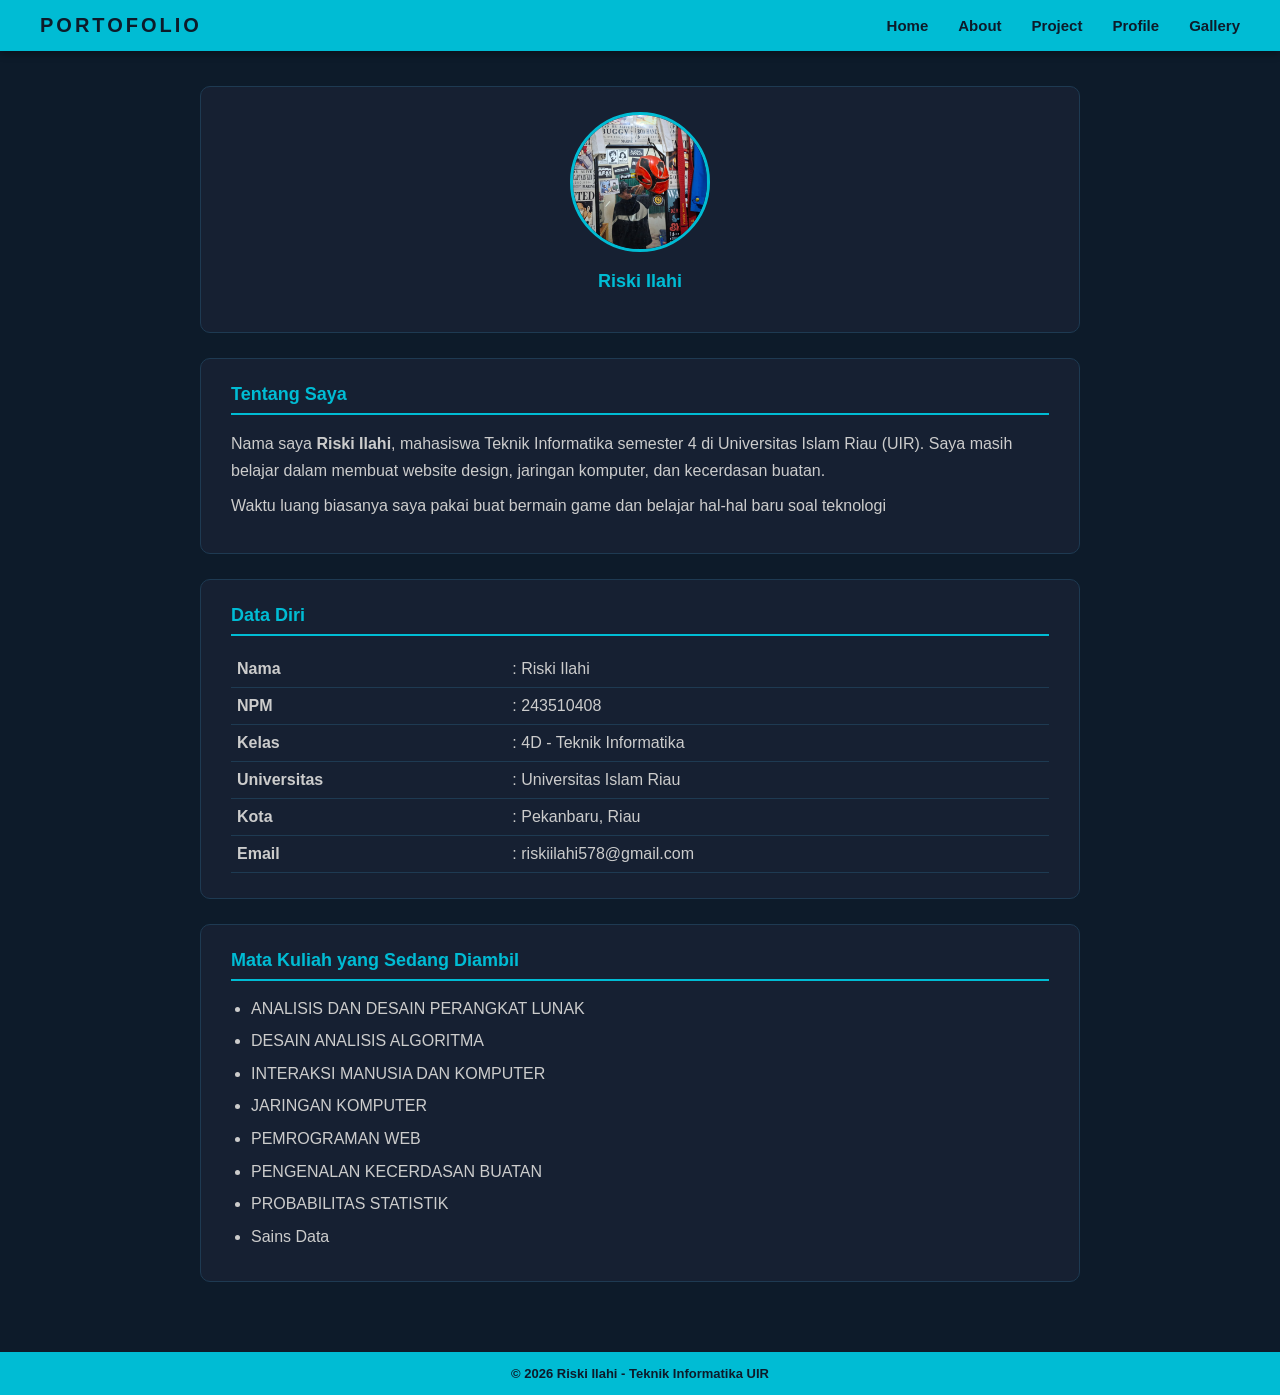
<file: about.html>
<!DOCTYPE html>
<html lang="id">
<head>
    <meta charset="UTF-8">
    <meta name="viewport" content="width=device-width, initial-scale=1.0">
    <title>About - Riski Ilahi</title>
    <link rel="stylesheet" href="style.css">
</head>

<body>

    <header>
        <h1>PORTOFOLIO</h1>
        <ul>
            <li><a href="portofolio.html">Home</a></li>
            <li><a href="about.html">About</a></li>
            <li><a href="project.html">Project</a></li>
            <li><a href="profile.html">Profile</a></li>
            <li><a href="gallery.html">Gallery</a></li>
        </ul>
    </header>

    <main>

        <div class="section" style="text-align:center;">
            <img src="WhatsApp Image 2026-06-01 at 13.34.08.jpeg" alt="Foto Riski Ilahi" class="foto-profil">
            <h2 style="margin-top:15px; border:none; padding:0; color:#00bcd4;">Riski Ilahi</h2>
        </div>

        <div class="section">
            <h2>Tentang Saya</h2>
            <p>
                Nama saya <b>Riski Ilahi</b>, mahasiswa Teknik Informatika semester 4 di Universitas Islam Riau (UIR).
                Saya masih belajar dalam membuat website design, jaringan komputer, dan kecerdasan buatan.
            </p>
            <p>
                Waktu luang biasanya saya pakai buat bermain game dan belajar hal-hal baru soal teknologi 
            </p>
        </div>

        <div class="section">
            <h2>Data Diri</h2>
            <table class="tabel-info">
                <tr>
                    <td><b>Nama</b></td>
                    <td>: Riski Ilahi</td>
                </tr>
                <tr>
                    <td><b>NPM</b></td>
                    <td>: 243510408</td>
                </tr>
                <tr>
                    <td><b>Kelas</b></td>
                    <td>: 4D - Teknik Informatika</td>
                </tr>
                <tr>
                    <td><b>Universitas</b></td>
                    <td>: Universitas Islam Riau</td>
                </tr>
                <tr>
                    <td><b>Kota</b></td>
                    <td>: Pekanbaru, Riau</td>
                </tr>
                <tr>
                    <td><b>Email</b></td>
                    <td>: riskiilahi578@gmail.com</td>
                </tr>
            </table>
        </div>

        <div class="section">
            <h2>Mata Kuliah yang Sedang Diambil</h2>
            <ul>
                <li>ANALISIS DAN DESAIN PERANGKAT LUNAK</li>
                <li>DESAIN ANALISIS ALGORITMA</li>
                <li>INTERAKSI MANUSIA DAN KOMPUTER</li>
                <li>JARINGAN KOMPUTER</li>
                <li>PEMROGRAMAN WEB</li>
                <li>PENGENALAN KECERDASAN BUATAN</li>
                <li>PROBABILITAS STATISTIK</li>
                <li>Sains Data</li>
            </ul>
        </div>

    </main>

    <footer>
        <p>&copy; 2026 Riski Ilahi - Teknik Informatika UIR</p>
    </footer>

</body>
</html>
</file>
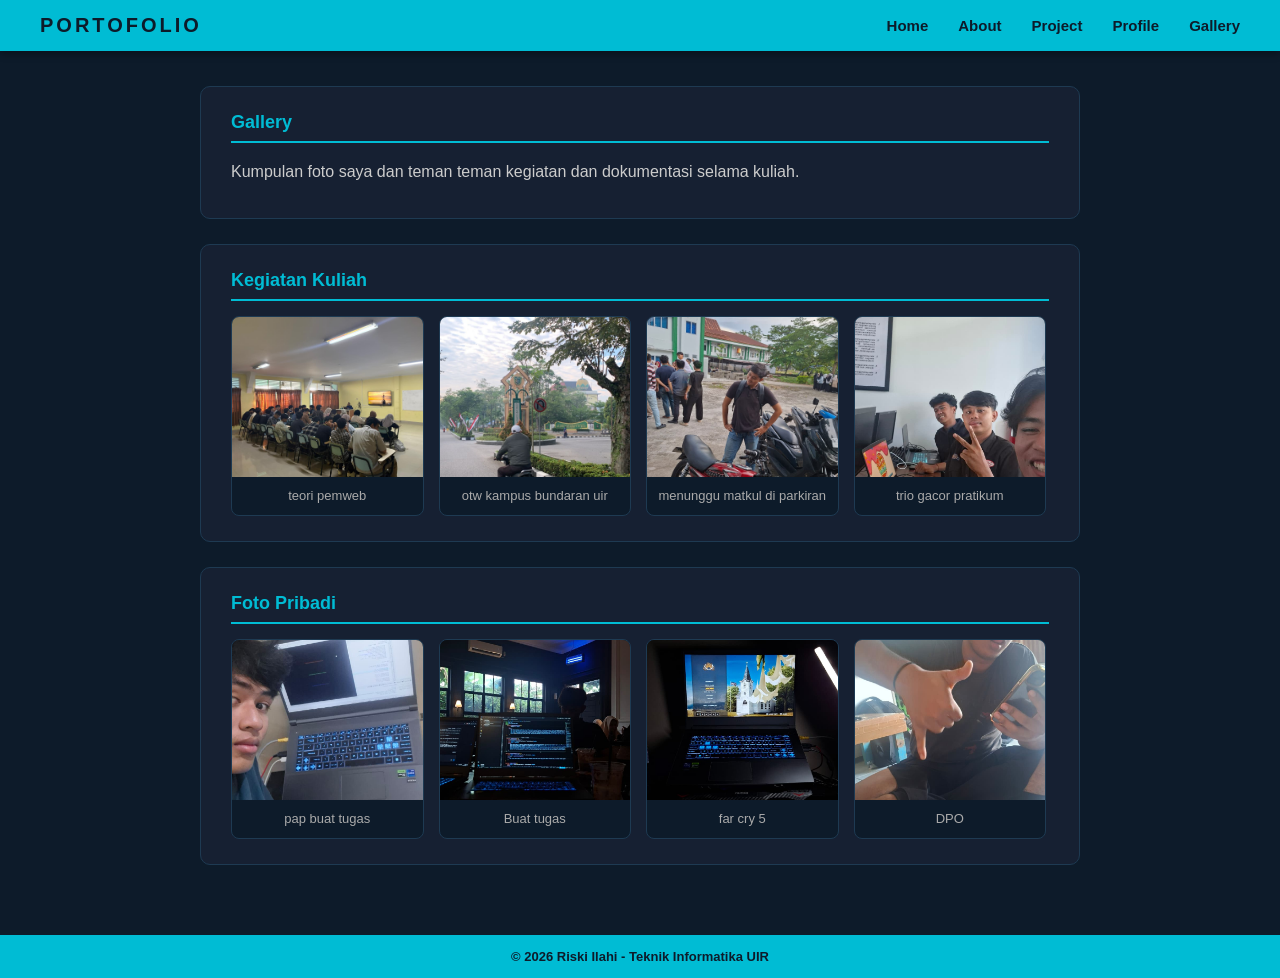
<file: gallery.html>
<!DOCTYPE html>
<html lang="id">
<head>
    <meta charset="UTF-8">
    <meta name="viewport" content="width=device-width, initial-scale=1.0">
    <title>Gallery - Riski Ilahi</title>
    <link rel="stylesheet" href="style.css">
</head>

<body>

    <header>
        <h1>PORTOFOLIO</h1>
        <ul>
            <li><a href="portofolio.html">Home</a></li>
            <li><a href="about.html">About</a></li>
            <li><a href="project.html">Project</a></li>
            <li><a href="profile.html">Profile</a></li>
            <li><a href="gallery.html">Gallery</a></li>
        </ul>
    </header>

    <main>

        <div class="section">
            <h2>Gallery</h2>
            <p>Kumpulan foto saya dan teman teman  kegiatan dan dokumentasi selama kuliah.</p>
        </div>


        <div class="section">
            <h2>Kegiatan Kuliah</h2>
            <div class="gallery-grid">

                <div class="gallery-card">
                    <img src="foto1.jpeg" alt="Kegiatan 1">
                    <p>teori pemweb</p>
                </div>

                <div class="gallery-card">
                    <img src="foto2.jpeg" alt="Kegiatan 2">
                    <p>otw kampus bundaran uir</p>
                </div>

                <div class="gallery-card">
                    <img src="foto 3.jpeg" alt="Kegiatan 3">
                    <p>menunggu matkul di parkiran</p>
                </div>

                <div class="gallery-card">
                    <img src="foto4.jpeg" alt="Kegiatan 4">
                    <p>trio gacor pratikum</p>
                </div>

            </div>
        </div>


        <div class="section">
            <h2>Foto Pribadi</h2>
            <div class="gallery-grid">

                <div class="gallery-card">
                    <img src="foto 5.jpeg" alt="Foto Riski">
                    <p>pap buat tugas</p>
                </div>

                <div class="gallery-card">
                    <img src="foto 6.jpeg" alt="Foto 2">
                    <p>Buat tugas</p>
                </div>

                <div class="gallery-card">
                    <img src="foto 7.jpeg" alt="Foto 3">
                    <p>far cry 5</p>
                </div>

                <div class="gallery-card">
                    <img src="foto8.jpeg" alt="Foto 4">
                    <p>DPO</p>
                </div>

            </div>
        </div>

    </main>

    <footer>
        <p>&copy; 2026 Riski Ilahi - Teknik Informatika UIR</p>
    </footer>

</body>
</html>
</file>
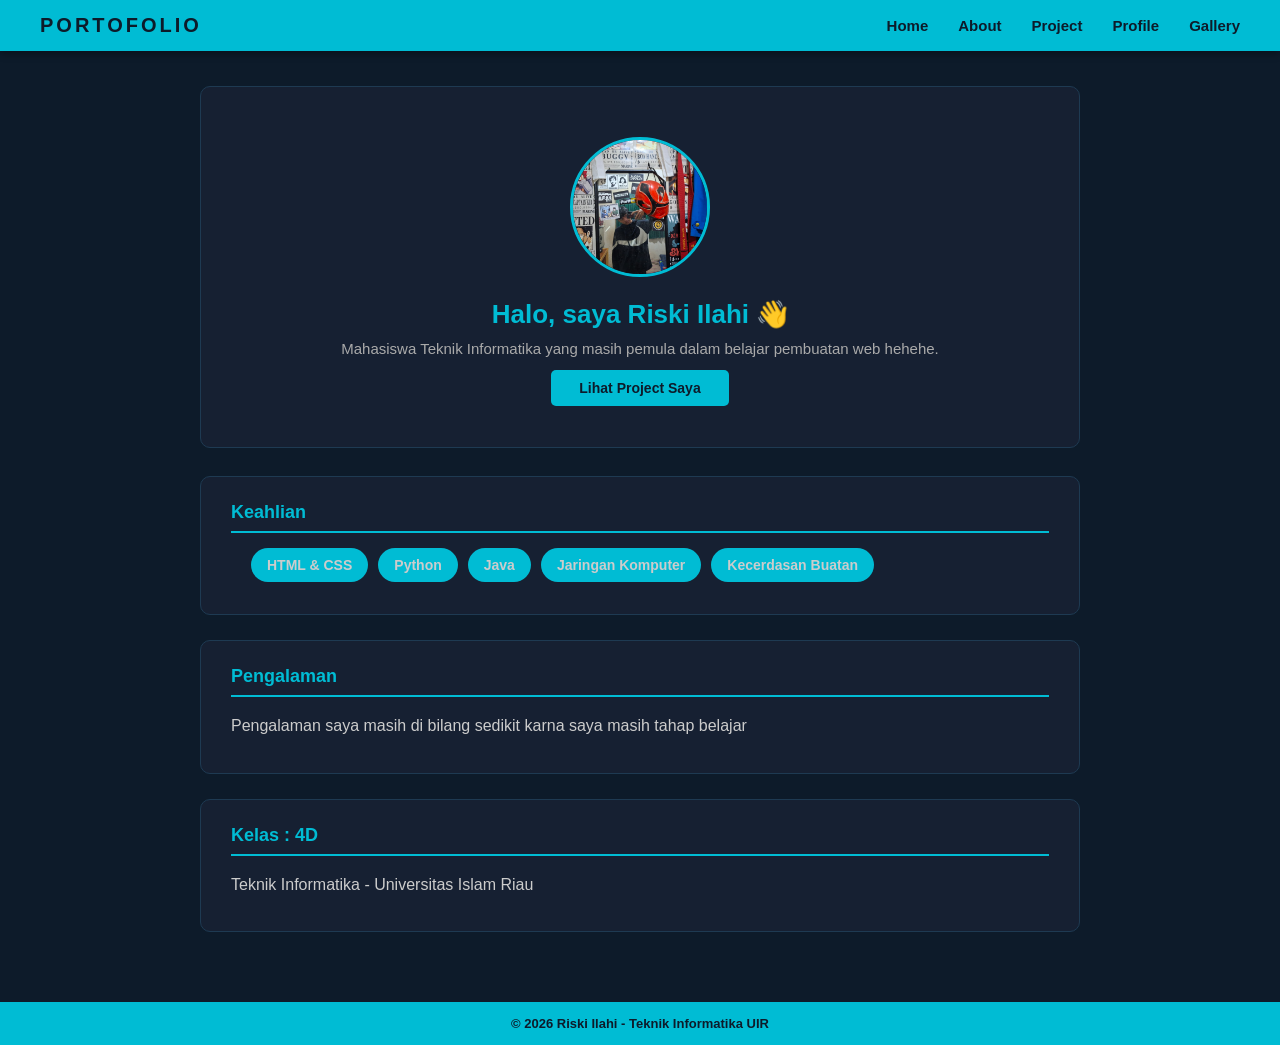
<file: portofolio.html>
<!DOCTYPE html>
<html lang="id">
<head>
    <meta charset="UTF-8">
    <meta name="viewport" content="width=device-width, initial-scale=1.0">
    <title>Portofolio - Riski Ilahi </title>
    <link rel="stylesheet" href="style.css">
</head>

<body>

    <header>
        <h1>PORTOFOLIO</h1>
        <ul>
            <li><a href="portofolio.html">Home</a></li>
            <li><a href="about.html">About</a></li>
            <li><a href="project.html">Project</a></li>
            <li><a href="profile.html">Profile</a></li>
            <li><a href="gallery.html">Gallery</a></li>
        </ul>
    </header>

    <main>

        <div class="hero">
            <img src="WhatsApp Image 2026-06-01 at 13.34.08.jpeg" alt="Foto Riski Ilahi" class="foto-profil">
            <h1>Halo, saya <b>Riski Ilahi</b> 👋</h1>
            <p>Mahasiswa Teknik Informatika yang masih pemula dalam belajar pembuatan web hehehe.</p>
            <a href="project.html" class="btn">Lihat Project Saya</a>
        </div>

        <div class="section">
            <h2>Keahlian</h2>
            <ul class="keahlian-list">
                <li>HTML & CSS</li>
                <li>Python</li>
                <li>Java</li>
                <li>Jaringan Komputer</li>
                <li>Kecerdasan Buatan</li>
            </ul>
        </div>

        <div class="section">
            <h2>Pengalaman</h2>
            <p> Pengalaman saya masih di bilang sedikit karna saya masih tahap belajar </p>
            
        </div>

        <div class="section">
            <h2>Kelas : 4D</h2>
            
            <p>Teknik Informatika - Universitas Islam Riau</p>
        </div>

    </main>

    <footer>
        <p>&copy; 2026 Riski Ilahi - Teknik Informatika UIR</p>
    </footer>


</body>
</html>
</file>
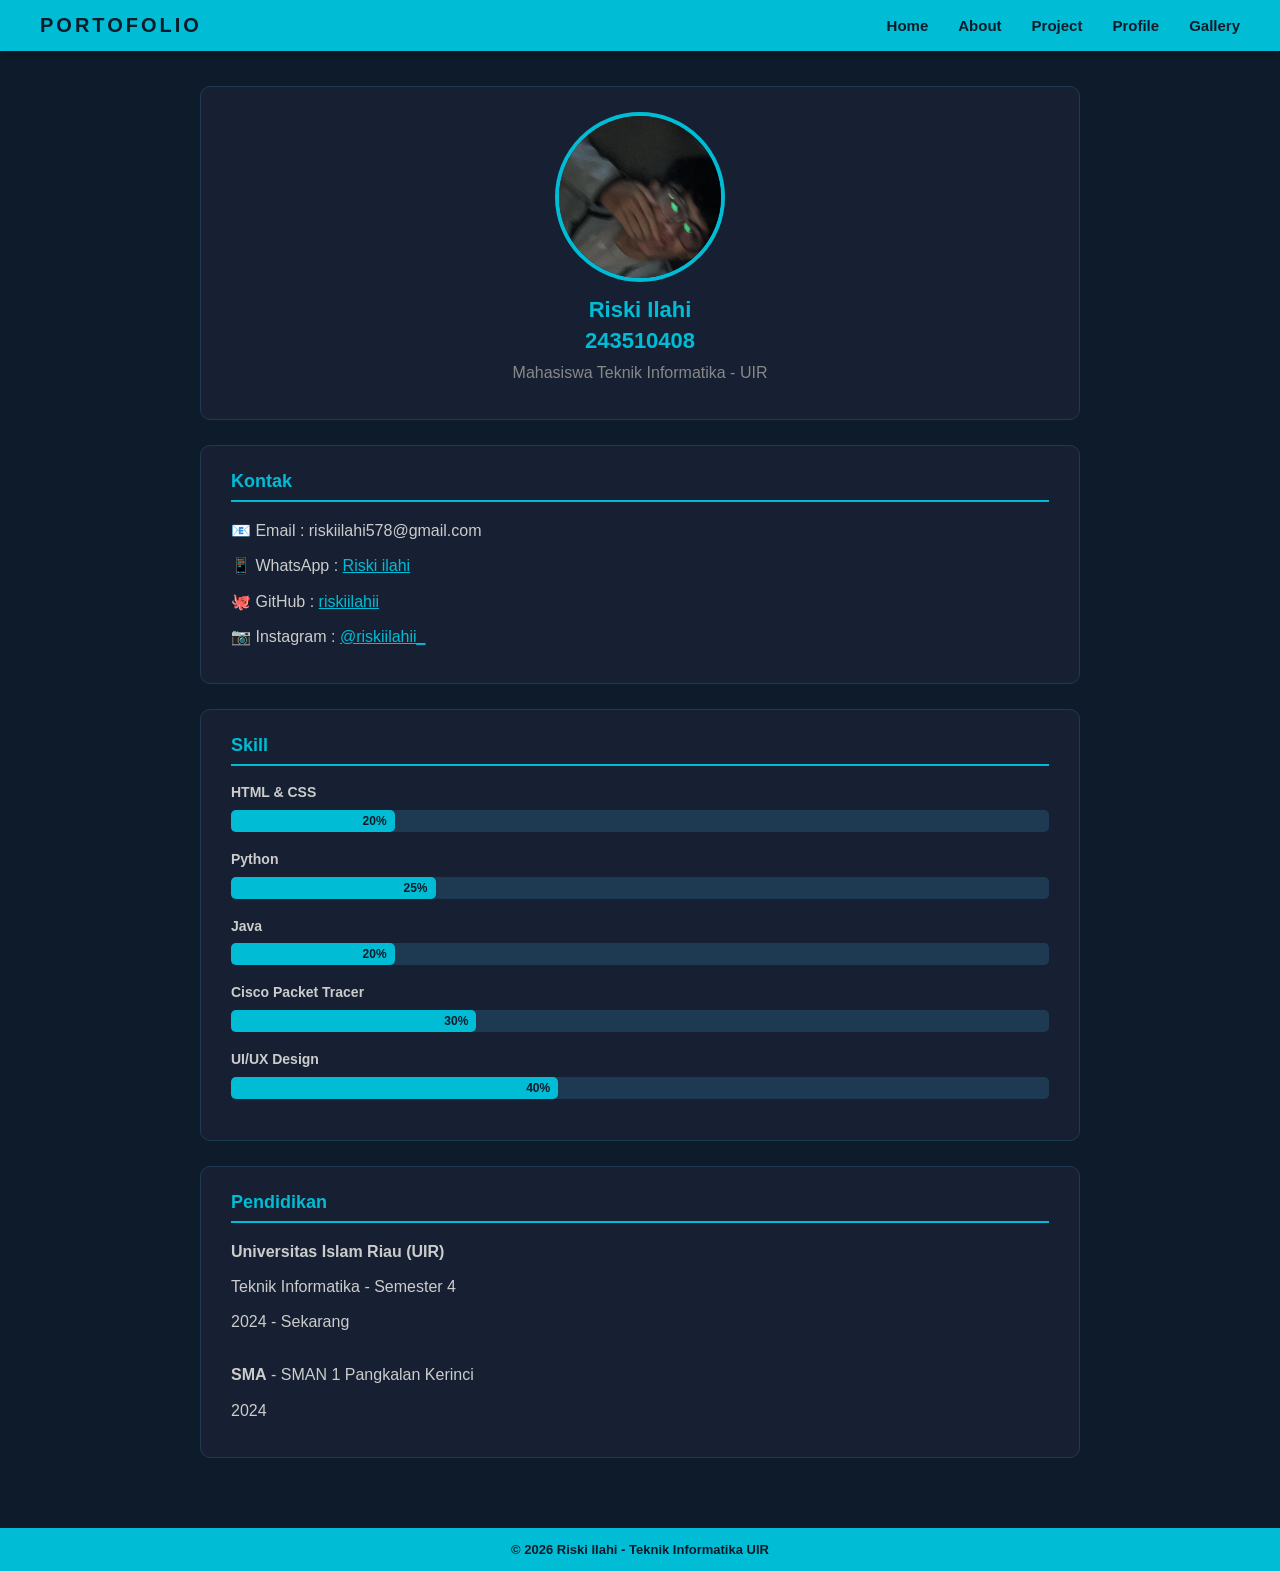
<file: profile.html>
<!DOCTYPE html>
<html lang="id">
<head>
    <meta charset="UTF-8">
    <meta name="viewport" content="width=device-width, initial-scale=1.0">
    <title>Profile - Riski Ilahi</title>
    <link rel="stylesheet" href="style.css">
</head>

<body>

    <header>
        <h1>PORTOFOLIO</h1>
        <ul>
            <li><a href="portofolio.html">Home</a></li>
            <li><a href="about.html">About</a></li>
            <li><a href="project.html">Project</a></li>
            <li><a href="profile.html">Profile</a></li>
            <li><a href="gallery.html">Gallery</a></li>
        </ul>
    </header>

    <main>

        <div class="section profil-atas">
            <img src="foto profil.jpeg" alt="Foto Riski Ilahi" class="foto-profil-besar">
            <h2><b>Riski Ilahi</b></h2>
            <h2><b>243510408</b></h2>
            <p>Mahasiswa Teknik Informatika - UIR</p>
        </div>

        <div class="section">
            <h2>Kontak</h2>
            <p>📧 Email : riskiilahi578@gmail.com</p>
            <p>📱 WhatsApp : <a href="https://wa.me/6282363294341" target="_blank" style="color:#00bcd4;">Riski ilahi</a></p>
            <p>🐙 GitHub : <a href="https://github.com/DAYRIStzy" target="_blank" style="color:#00bcd4;">riskiilahii</a></p>
            <p>📷 Instagram : <a href="https://www.instagram.com/riskiiilahii_?igsh=MXYweTV5OGRzbHc2dA==" target="_blank" style="color:#00bcd4;">@riskiilahii_</a></p>
        </div>

        <div class="section">
            <h2>Skill</h2>
            <div class="skill-bar">
                <p>HTML & CSS</p>
                <div class="bar"><div class="fill" style="width: 20%;">20%</div></div>
            </div>
            <div class="skill-bar">
                <p>Python</p>
                <div class="bar"><div class="fill" style="width: 25%;">25%</div></div>
            </div>
            <div class="skill-bar">
                <p>Java</p>
                <div class="bar"><div class="fill" style="width: 20%;">20%</div></div>
            </div>
            <div class="skill-bar">
                <p>Cisco Packet Tracer</p>
                <div class="bar"><div class="fill" style="width: 30%;">30%</div></div>
            </div>
            <div class="skill-bar">
                <p>UI/UX Design</p>
                <div class="bar"><div class="fill" style="width: 40%;">40%</div></div>
            </div>
        </div>

        <div class="section">
            <h2>Pendidikan</h2>
            <p><b>Universitas Islam Riau (UIR)</b></p>
            <p>Teknik Informatika - Semester 4</p>
            <p>2024 - Sekarang</p>
            <br>
            <p><b>SMA</b> - SMAN 1 Pangkalan Kerinci</p>
            <p>2024</p>
        </div>

    </main>

    <footer>
        <p>&copy; 2026 Riski Ilahi - Teknik Informatika UIR</p>
    </footer>

</body>
</html>
</file>
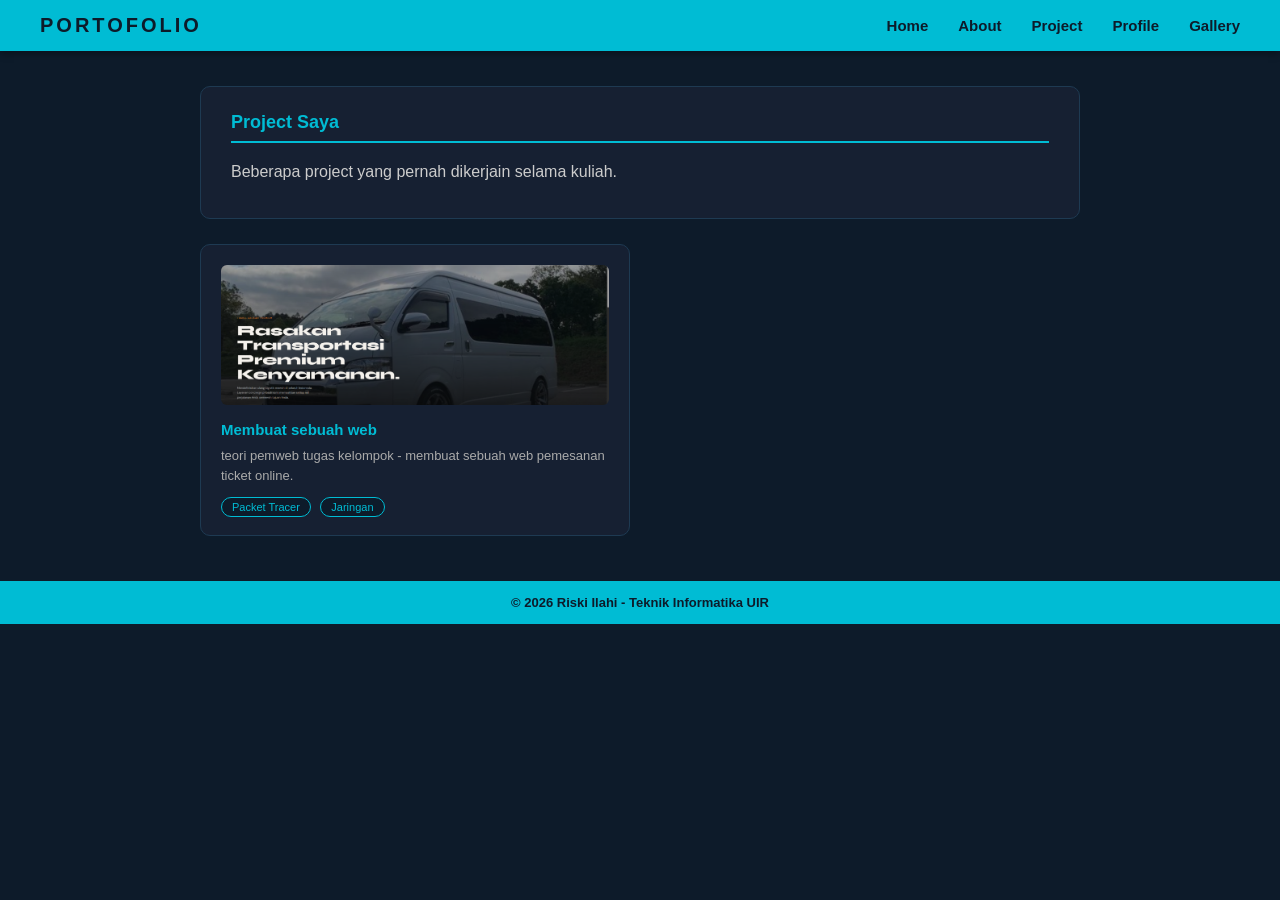
<file: project.html>
<!DOCTYPE html>
<html lang="id">
<head>
    <meta charset="UTF-8">
    <meta name="viewport" content="width=device-width, initial-scale=1.0">
    <title>Project - Riski Ilahi</title>
    <link rel="stylesheet" href="style.css">
</head>

<body>

    <header>
        <h1>PORTOFOLIO</h1>
        <ul>
            <li><a href="portofolio.html">Home</a></li>
            <li><a href="about.html">About</a></li>
            <li><a href="project.html">Project</a></li>
            <li><a href="profile.html">Profile</a></li>
            <li><a href="gallery.html">Gallery</a></li>

        </ul>
    </header>

    <main>

        <div class="section">
            <h2>Project Saya</h2>
            <p>Beberapa project yang pernah dikerjain selama kuliah.</p>
        </div>

        <div class="project-grid">

            <div class="project-card">
                <img src="Screenshot 2026-05-29 200435.png" alt="Screenshot 2026-05-29 200435.png" class="project-img">
                <h3>Membuat sebuah web</h3>
                <p>teori pemweb tugas kelompok - membuat sebuah web pemesanan ticket online.</p>
                <span class="tag">Packet Tracer</span>
                <span class="tag">Jaringan</span>
            </div>
















            
        </div>

    </main>

    <footer>
        <p>&copy; 2026 Riski Ilahi - Teknik Informatika UIR</p>
    </footer>

</body>
</html>
</file>
<file: style.css>
* {
    margin: 0;
    padding: 0;
    box-sizing: border-box;
}

body {
    font-family: Arial, sans-serif;
    background-color: #0d1b2a;
    color: #e0e0e0;
    min-height: 100vh;
}

/*  HEADER  */

header {
    background-color: #00bcd4;
    color: #0d1b2a;
    padding: 14px 40px;
    display: flex;
    justify-content: space-between;
    align-items: center;
    position: sticky;
    top: 0;
    z-index: 100;
    box-shadow: 0 2px 8px rgba(0,0,0,0.4);
}

header h1 {
    font-size: 20px;
    font-weight: 900;
    letter-spacing: 3px;
    color: #0d1b2a;
}

header ul {
    list-style: none;
    display: flex;
    gap: 30px;
}

header ul li a {
    color: #0d1b2a;
    text-decoration: none;
    font-size: 15px;
    font-weight: bold;
}

header ul li a:hover {
    color: white;
}

/*  MAIN  */

main {
    padding: 35px 40px;
    max-width: 960px;
    margin: 0 auto;
}

/*  HERO  */

.hero {
    text-align: center;
    background-color: #162032;
    padding: 50px 20px;
    border-radius: 10px;
    margin-bottom: 28px;
    border: 1px solid #1e3a52;
}

.hero h1 {
    font-size: 26px;
    margin: 18px 0 10px;
    color: #00bcd4;
}

.hero p {
    font-size: 15px;
    color: #aaa;
    margin-bottom: 22px;
}

.btn {
    background-color: #00bcd4;
    color: #0d1b2a;
    padding: 10px 28px;
    border-radius: 5px;
    text-decoration: none;
    font-size: 14px;
    font-weight: bold;
}

.btn:hover {
    background-color: #0097a7;
    color: white;
}

/* FOTO PROFIL  */

.foto-profil {
    width: 140px;
    height: 140px;
    border-radius: 50%;
    object-fit: cover;
    border: 3px solid #00bcd4;
}

.foto-profil-besar {
    width: 170px;
    height: 170px;
    border-radius: 50%;
    object-fit: cover;
    border: 4px solid #00bcd4;
    display: block;
    margin: 0 auto 15px;
}

/* SECTION  */

.section {
    background-color: #162032;
    padding: 25px 30px;
    border-radius: 10px;
    margin-bottom: 25px;
    border: 1px solid #1e3a52;
}

.section h2 {
    font-size: 18px;
    margin-bottom: 15px;
    color: #00bcd4;
    border-bottom: 2px solid #00bcd4;
    padding-bottom: 8px;
}

.section p {
    margin-bottom: 8px;
    line-height: 1.7;
    color: #ccc;
}

.section ul {
    padding-left: 20px;
}

.section ul li {
    margin-bottom: 7px;
    line-height: 1.6;
    color: #ccc;
}

/*  TABEL INFO  */

.tabel-info {
    width: 100%;
    border-collapse: collapse;
}

.tabel-info tr td {
    padding: 9px 6px;
    border-bottom: 1px solid #1e3a52;
    color: #ccc;
}

/* KEAHLIAN LIST  */

.keahlian-list {
    display: flex;
    flex-wrap: wrap;
    gap: 10px;
    list-style: none;
    padding: 0;
}

.keahlian-list li {
    background-color: #00bcd4;
    color: #0d1b2a;
    padding: 6px 16px;
    border-radius: 20px;
    font-size: 14px;
    font-weight: bold;
}

/*  PROJECT GRID  */

.project-grid {
    display: flex;
    flex-wrap: wrap;
    gap: 20px;
}

.project-card {
    background-color: #162032;
    border-radius: 10px;
    padding: 20px;
    width: calc(50% - 10px);
    border: 1px solid #1e3a52;
}

.project-img {
    width: 100%;
    height: 140px;
    object-fit: cover;
    border-radius: 6px;
    margin-bottom: 12px;
    background-color: #1e3a52;
}

.project-card h3 {
    font-size: 15px;
    margin-bottom: 8px;
    color: #00bcd4;
}

.project-card p {
    font-size: 13px;
    color: #aaa;
    margin-bottom: 12px;
    line-height: 1.5;
}

.tag {
    background-color: #0d1b2a;
    color: #00bcd4;
    border: 1px solid #00bcd4;
    font-size: 11px;
    padding: 3px 10px;
    border-radius: 12px;
    margin-right: 5px;
}

/*  PROFIL ATAS */

.profil-atas {
    text-align: center;
}

.profil-atas h2 {
    border: none !important;
    font-size: 22px;
    color: #00bcd4;
    margin-bottom: 5px !important;
    padding-bottom: 0 !important;
}

.profil-atas p {
    color: #888;
}

/* SKILL BAR */

.skill-bar {
    margin-bottom: 16px;
}

.skill-bar p {
    margin-bottom: 5px;
    font-size: 14px;
    font-weight: bold;
    color: #ccc;
}

.bar {
    background-color: #1e3a52;
    border-radius: 5px;
    height: 22px;
    width: 100%;
}

.fill {
    background-color: #00bcd4;
    height: 100%;
    border-radius: 5px;
    color: #0d1b2a;
    font-size: 12px;
    font-weight: bold;
    text-align: right;
    padding-right: 8px;
    line-height: 22px;
}

/*  GALLERY */

.gallery-grid {
    display: flex;
    flex-wrap: wrap;
    gap: 15px;
}

.gallery-card {
    width: calc(25% - 12px);
    background-color: #0d1b2a;
    border: 1px solid #1e3a52;
    border-radius: 8px;
    overflow: hidden;
    text-align: center;
}

.gallery-card img {
    width: 100%;
    height: 160px;
    object-fit: cover;
    background-color: #1e3a52;
    display: block;
}

.gallery-card p {
    padding: 8px;
    font-size: 13px;
    color: #aaa;
    margin: 0;
}

.gallery-card:hover {
    border-color: #00bcd4;
}

/*  FOOTER  */

footer {
    background-color: #00bcd4;
    color: #0d1b2a;
    text-align: center;
    padding: 14px;
    font-size: 13px;
    font-weight: bold;
    margin-top: 10px;
}
</file>
